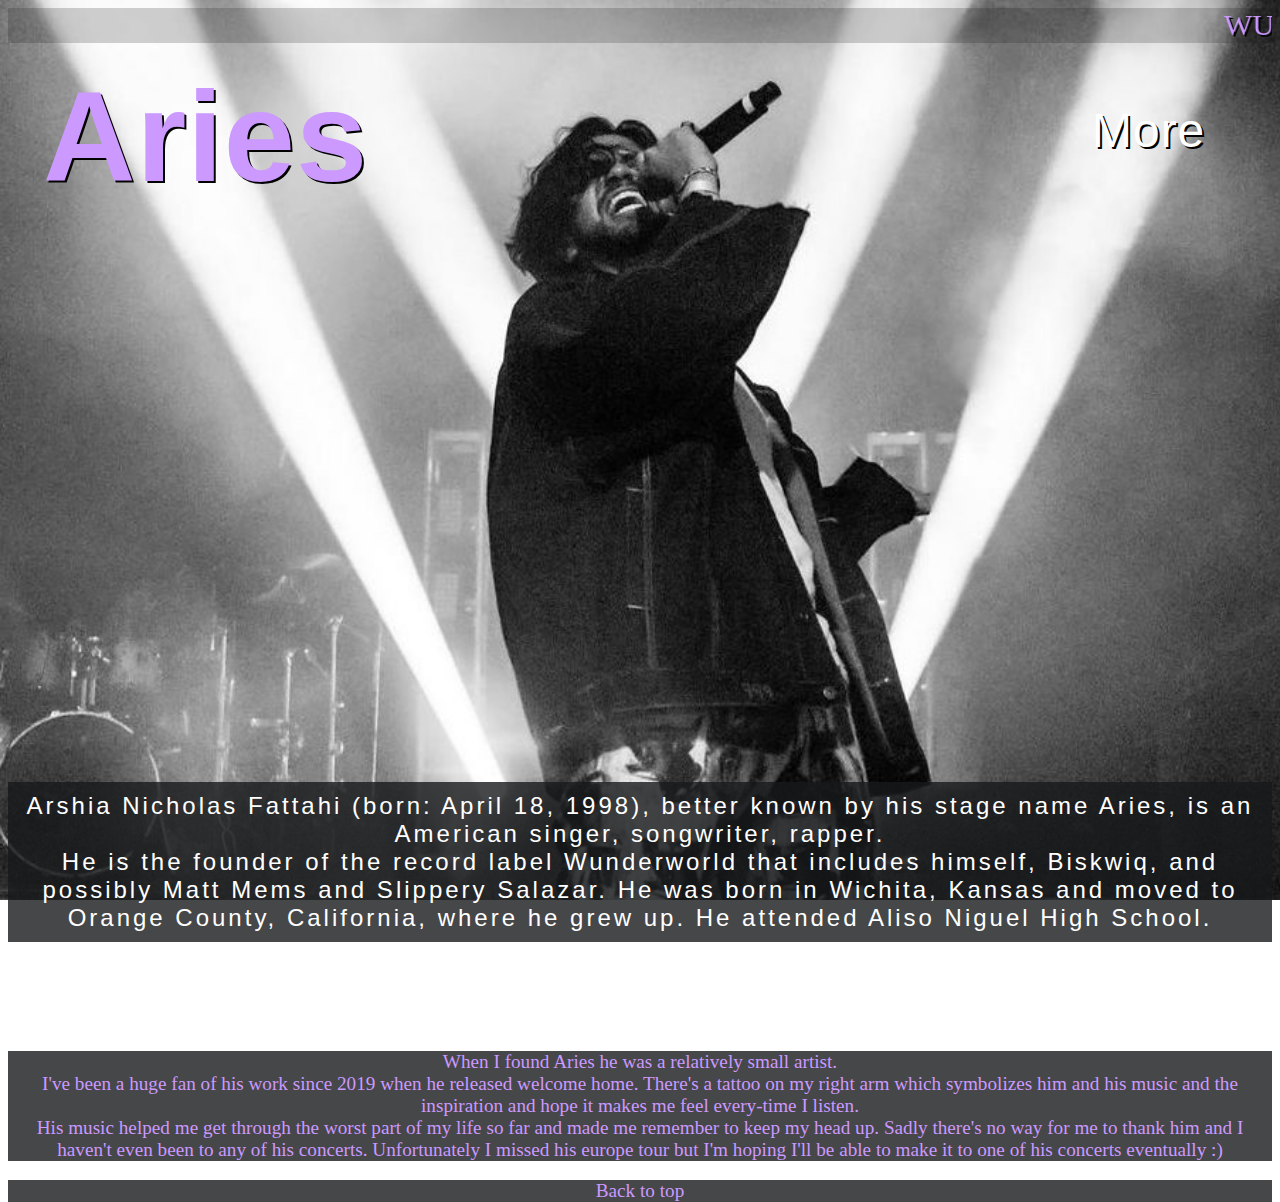
<file: Home/index.html>
<!DOCTYPE html>
<html lang="en">
<head>
    <meta charset="UTF-8">
    <meta http-equiv="X-UA-Compatible" content="IE=edge">
    <meta name="viewport" content="width=device-width, initial-scale=1.0">
    <meta name="author" content="Alex">
    <link rel="stylesheet" href="css/style.css">
    <link rel="icon" type="image/x-icon" href="../Home/Images/favicon-32x32.png">
    <title>Aries - HOME</title>
    
</head>

<body>
    <marquee behavior="scroll" direction="left" style="color: rebeccapurple" ><a style= "text-decoration: none;" href="https://www.wunderworldfest.com/" target="_blank" id="top"> WUNDERWORLD TICKETS AVAILABLE
    </a>
    </marquee>
    <h1 class="main-header"> <a href="#personal">Aries</a></h1>
    
    <br>

    <div class="dropdown">
        <button>More</button>
        <div class="dropdown-options">
            <a href="albums.html">Albums</a>
            <a href="https://www.songkick.com/artists/38372-aries" target="_blank">Tours</a>
            <a href="https://wunder.world/collections/shop" target="_blank">Shop</a>
            
        </div>
    </div>
    

    <p class="elet">Arshia Nicholas Fattahi (born: April 18, 1998), better known by his stage name Aries, is an American singer, songwriter, rapper.<br> He is the founder of the record label Wunderworld that includes himself, Biskwiq, and possibly Matt Mems and Slippery Salazar. He was born in Wichita, Kansas and moved to Orange County, California, where he grew up. He attended Aliso Niguel High School.</p>
    
    <p class="moreinf elet2"></p>

    <br>
    <h2>Personal</h2>
    <p id="personal" class="personal">When I found Aries he was a relatively small artist. <br> I've been a huge fan of his work since 2019 when he released welcome home. There's a tattoo on my right arm which symbolizes him and his music and the inspiration and hope it makes me feel every-time I listen. <br> His music helped me get through the worst part of my life so far and made me remember to keep my head up. Sadly there's no way for me to thank him and I haven't even been to any of his concerts. Unfortunately I missed his europe tour but I'm hoping I'll be able to make it to one of his concerts eventually :) </p>
    <p class="personal"><a href="#top">Back to top</a></p>


</body>
</html>
</file>
<file: Home/css/style.css>
body, html {
    height: 100%;
  }

body {
    background-image: url("../Images/aries_bg1.jpg");
    height: 100%; 
    
    background-repeat: no-repeat;
    background-size: cover;
    background-attachment: scroll;
    overflow-y: hidden;
    
}

.main-header {
    float: left;
    font-family: Impact, Haettenschweiler, 'Arial Narrow Bold', sans-serif;
    z-index: 3;
    font-size: 800%;
    margin-left: 35px;
    margin-top: 20px;
    color: black;
    letter-spacing: 1px;
    text-shadow: 2px 2px black;
   
}
.main-header:hover{
    color:rgb(204, 153, 255);
}

marquee {
  float: right;
  font-size: 0.8cm;
  background-color: rgba(24, 25, 26, .2);
  width: 100%;
  text-shadow: 2px 2px black;
}

a {
    color: rgb(204, 153, 255);
    text-decoration: none;
}

a:hover {
    color: white;
}


.elet{
    margin-top: 20cm;
    font-size: 150%;
    color: white;
    padding: 10px;
    background-color: rgba(24, 25, 26, .8);
    text-align: center;
    letter-spacing: 3px;
    font-family:Arial, Helvetica, sans-serif;
}
button{
    background-color: rgba(24, 25, 26, .0);
    color: white;
    border:none;
    border-radius:20px;
    padding: 10px;;
    font-size:300%;
    cursor:pointer;
    font-family: Impact, Haettenschweiler, 'Arial Narrow Bold', sans-serif;
    margin-top: 50px;
    letter-spacing: 1px;
    text-shadow: 2px 2px black;
    
}
button:hover{
    color: black;
    border-color: darkgrey;
    transition-duration: 0.1s
}

.dropdown{
    display: inline-block;
    position: relative;
}
.dropdown-options {
    display: none;
    position: absolute;
    overflow: auto;
    color: white;
    font-family:Arial, Helvetica, sans-serif;
    font-size: 180%;
    text-align: center;
    margin-left: 10px;
    letter-spacing: 1px;
    font-weight: bold;
    text-shadow: 2px 2px black;
  }
.dropdown:hover .dropdown-options {
    display: block;
}


div{
    float: right;
    margin-right: 1.5cm;
}
.personal{
    color: rgb(204, 153, 255);
    background-color:rgba(24, 25, 26, .8); 
    font-size: 120%;
    text-align: center;
}
h2{
    color: white
}
</file>
